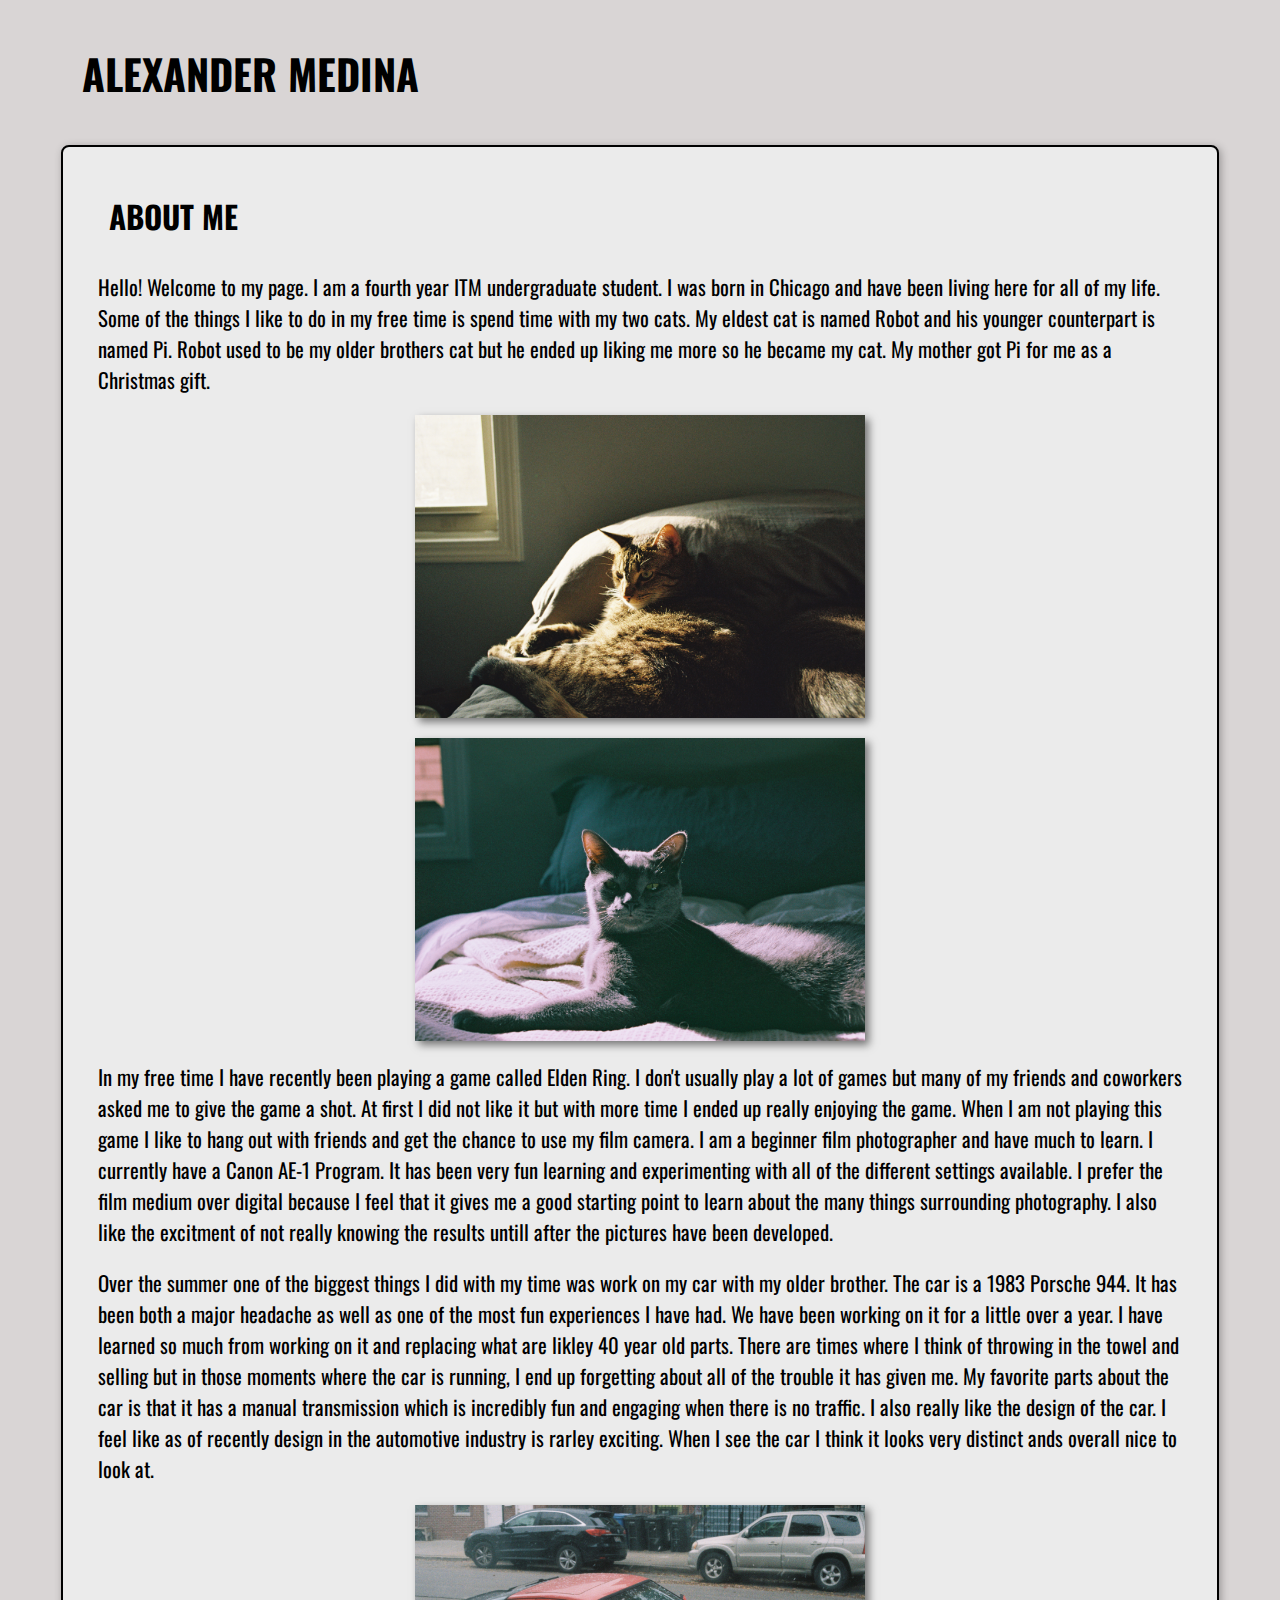
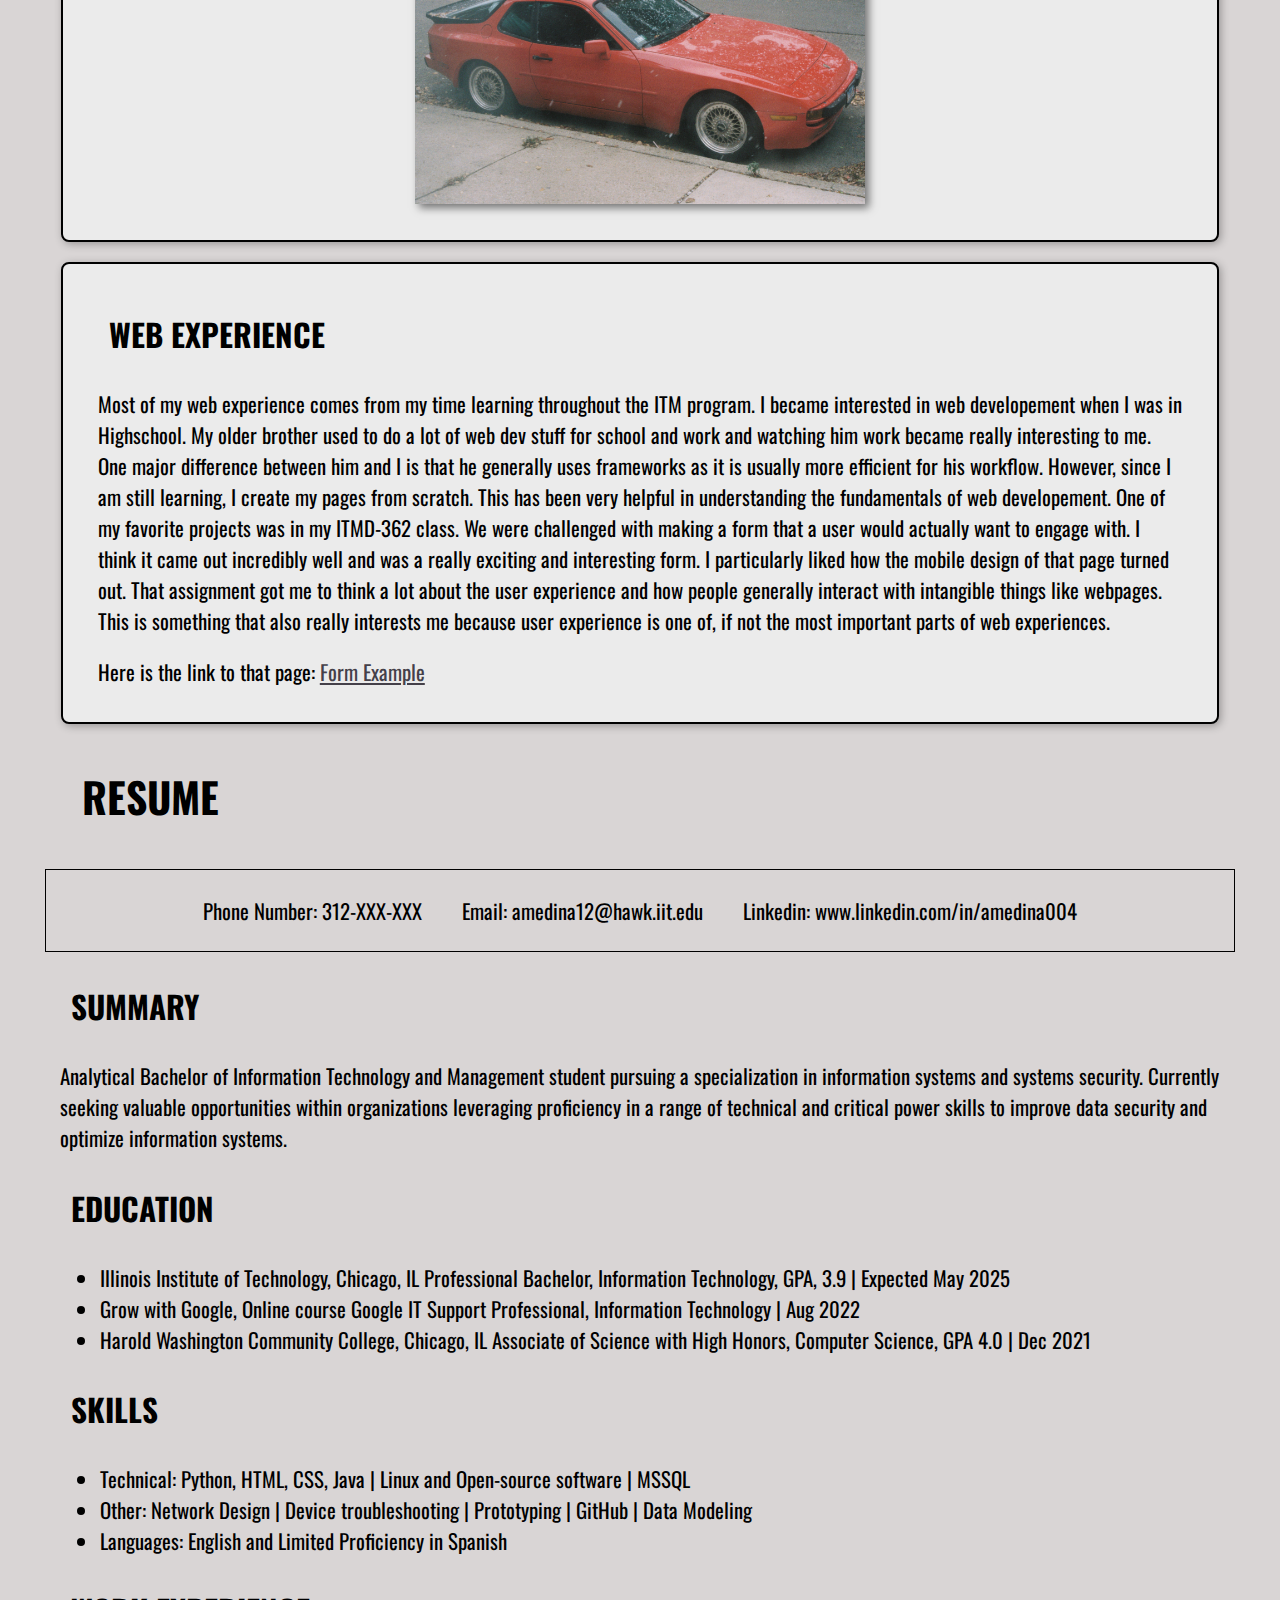
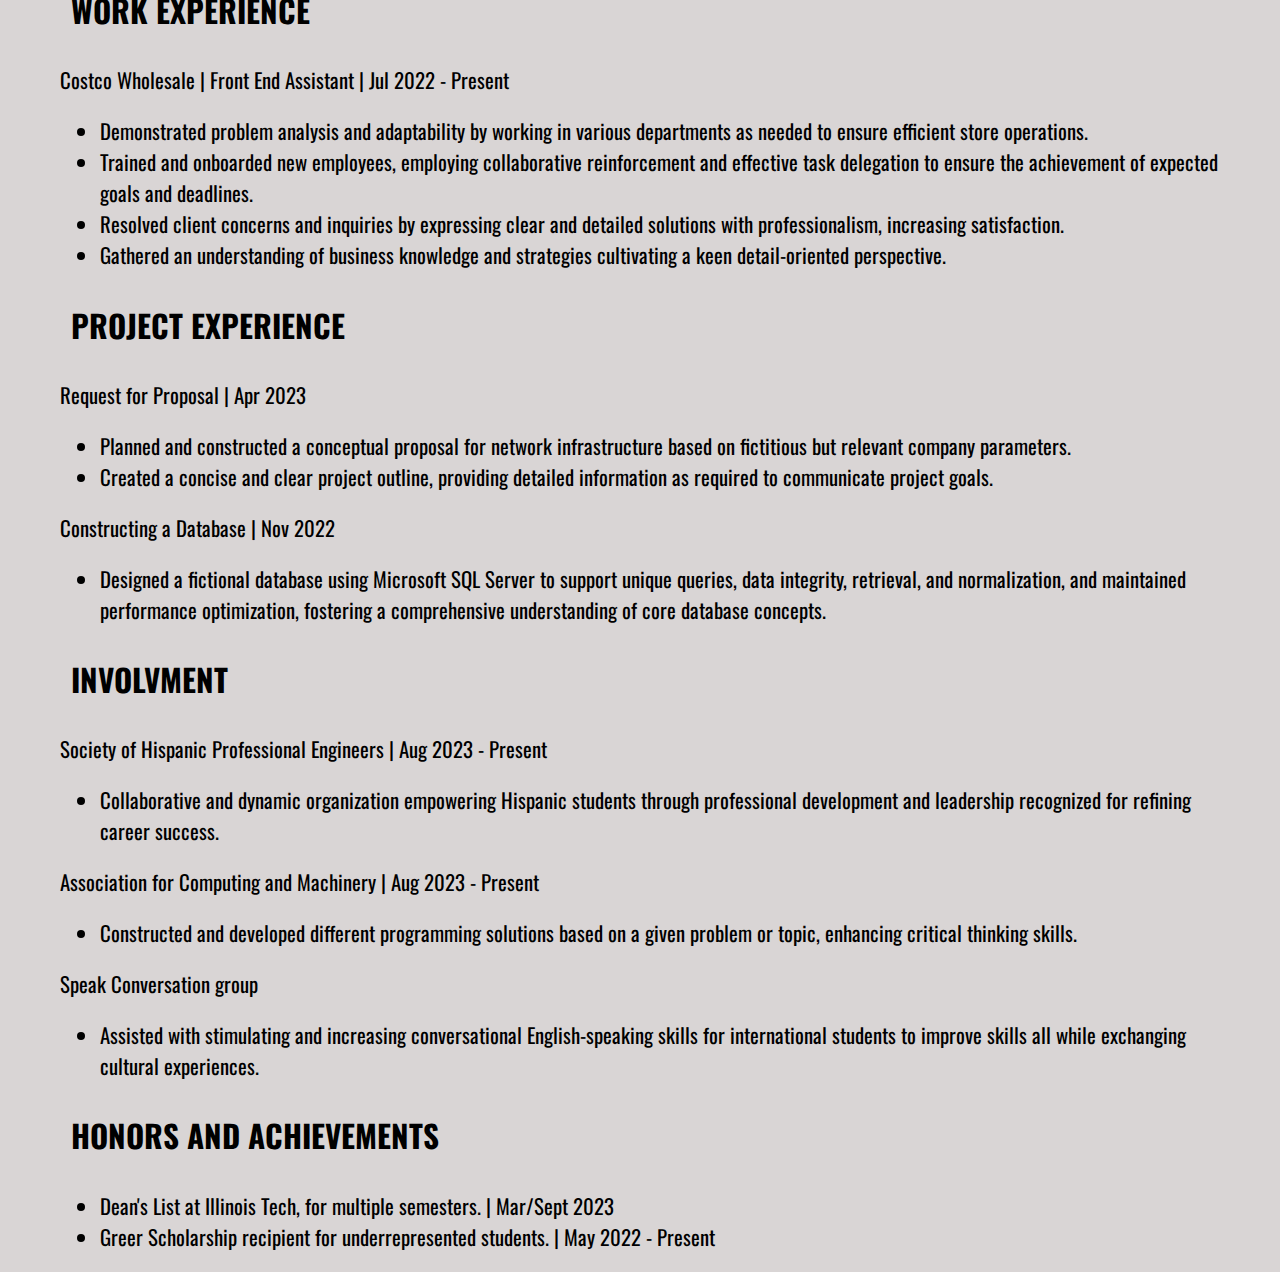
<file: index.html>
<!DOCTYPE html>
<html lang="en">
<head>
    <meta charset="UTF-8">
    <link rel="stylesheet" href="css/style.css">
    <link rel="preconnect" href="https://fonts.googleapis.com">
    <link rel="preconnect" href="https://fonts.gstatic.com" crossorigin>
    <link href="https://fonts.googleapis.com/css2?family=Oswald:wght@200..700&display=swap" rel="stylesheet">
    <meta name="viewport" content="width=device-width, initial-scale=1.0">
    <title>About Me</title>
</head>
<body>
  <h1>Alexander Medina</h1>
  <section id="aboutme">
    <h2>About Me</h2>
    <p>Hello! Welcome to my page. I am a fourth year ITM undergraduate student. I was born in Chicago and have been living here for all of my life. Some of the things I like to do in my free time is spend time with my two cats. My eldest cat is named Robot and his younger counterpart is named Pi. Robot used to be my older brothers cat but he ended up liking me more so he became my cat. My mother got Pi for me as a Christmas gift.</p>
    <img class="img" src="images/pi.jpg" alt="Photo of Pi">
    <img class="img" src="images/robot.jpg" alt="Photo of Robot">
    <p>In my free time I have recently been playing a game called Elden Ring. I don't usually play a lot of games but many of my friends and coworkers asked me to give the game a shot. At first I did not like it but with more time I ended up really enjoying the game. When I am not playing this game I like to hang out with friends and get the chance to use my film camera. I am a beginner film photographer and have much to learn. I currently have a Canon AE-1 Program. It has been very fun learning and experimenting with all of the different settings available. I prefer the film medium over digital because I feel that it gives me a good starting point to learn about the many things surrounding photography. I also like the excitment of not really knowing the results untill after the pictures have been developed.</p>
    <p>Over the summer one of the biggest things I did with my time was work on my car with my older brother. The car is a 1983 Porsche 944. It has been both a major headache as well as one of the most fun experiences I have had. We have been working on it for a little over a year. I have learned so much from working on it and replacing what are likley 40 year old parts. There are times where I think of throwing in the towel and selling but in those moments where the car is running, I end up forgetting about all of the trouble it has given me. My favorite parts about the car is that it has a manual transmission which is incredibly fun and engaging when there is no traffic. I also really like the design of the car. I feel like as of recently design in the automotive industry is rarley exciting. When I see the car I think it looks very distinct ands overall nice to look at.</p>
    <img class="img" src="images/944-1.jpg" alt="A photo 1983 944">
  </section>
  <section id="webexperience">
    <h2>Web Experience</h2>
    <p>Most of my web experience comes from my time learning throughout the ITM program. I became interested in web developement when I was in Highschool. My older brother used to do a lot of web dev stuff for school and work and watching him work became really interesting to me. One major difference between him and I is that he generally uses frameworks as it is usually more efficient for his workflow. However, since I am still learning, I create my pages from scratch. This has been very helpful in understanding the fundamentals of web developement. One of my favorite projects was in my ITMD-362 class. We were challenged with making a form that a user would actually want to engage with. I think it came out incredibly well and was a really exciting and interesting form. I particularly liked how the mobile design of that page turned out. That assignment got me to think a lot about the user experience and how people generally interact with intangible things like webpages. This is something that also really interests me because user experience is one of, if not the most important parts of web experiences.</p>
    <p>Here is the link to that page: <a id="link" href="https://amedina12organization.github.io/project1/">Form Example</a></p>
  </section>
  <h1>Resume</h1>
  <section id="contact">
    <p>Phone Number: 312-XXX-XXX</p>
    <p>Email: amedina12@hawk.iit.edu</p>
    <p>Linkedin: www.linkedin.com/in/amedina004</p>
  </section>
  <section>
    <h2>Summary</h2>
    <p>Analytical Bachelor of Information Technology and Management student pursuing a specialization in information systems and systems security. Currently seeking valuable opportunities within organizations leveraging proficiency in a range of technical and critical power skills to improve data security and optimize information systems.</p>
  </section>
  <section>
    <h2>Education</h2>
    <ul>
    <li>Illinois Institute of Technology, Chicago, IL Professional Bachelor, Information Technology, GPA, 3.9 &verbar; Expected May 2025</li>
    <li>Grow with Google, Online course Google IT Support Professional, Information Technology &verbar; Aug 2022</li>
    <li>Harold Washington Community College, Chicago, IL Associate of Science with High Honors, Computer Science, GPA 4.0 &verbar; Dec 2021</li>
    </ul>
  </section>
  <section>
    <h2>Skills</h2>
    <ul>
    <li>Technical: Python, HTML, CSS, Java &verbar; Linux and Open-source software &verbar; MSSQL</li>
    <li>Other: Network Design &verbar; Device troubleshooting &verbar; Prototyping &verbar; GitHub &verbar; Data Modeling</li>
    <li>Languages: English and Limited Proficiency in Spanish</li>
    </ul>
  </section>
  <section>
    <h2> Work Experience</h2>
    <p>Costco Wholesale &verbar; Front End Assistant &verbar; Jul 2022 - Present</p>
    <ul>
    <li>Demonstrated problem analysis and adaptability by working in various departments as needed to ensure efficient store operations.</li>
    <li>Trained and onboarded new employees, employing collaborative reinforcement and effective task delegation to ensure the achievement of expected goals and deadlines.</li>
    <li>Resolved client concerns and inquiries by expressing clear and detailed solutions with professionalism, increasing satisfaction.</li>
    <li>Gathered an understanding of business knowledge and strategies cultivating a keen detail-oriented perspective.</li>
    </ul>
  </section>
  <section>
    <h2>Project Experience</h2>
    <p>Request for Proposal &verbar; Apr 2023</p>
    <ul>
    <li>Planned and constructed a conceptual proposal for network infrastructure based on fictitious but relevant company parameters.</li>
    <li>Created a concise and clear project outline, providing detailed information as required to communicate project goals.</li>
    </ul>
    <p>Constructing a Database &verbar; Nov 2022</p>
    <ul>
    <li>Designed a fictional database using Microsoft SQL Server to support unique queries, data integrity, retrieval, and normalization, and maintained performance optimization, fostering a comprehensive understanding of core database concepts.</li>
    </ul>
  </section>
  <section>
    <h2>Involvment</h2>
    <p>Society of Hispanic Professional Engineers &verbar; Aug 2023 - Present</p>
    <ul>
    <li>Collaborative and dynamic organization empowering Hispanic students through professional development and leadership recognized for refining career success.</li>
    </ul>
    <p>Association for Computing and Machinery &verbar; Aug 2023 - Present</p>
    <ul>
    <li>Constructed and developed different programming solutions based on a given problem or topic, enhancing critical thinking skills.</li>
    </ul>
    <p>Speak Conversation group</p>
    <ul>
    <li>Assisted with stimulating and increasing conversational English-speaking skills for international students to improve skills all while exchanging cultural experiences.</li>
    </ul>
  </section>
  <section>
    <h2>Honors and Achievements</h2>
    <ul>
    <li>Dean's List at Illinois Tech, for multiple semesters. &verbar; Mar/Sept 2023</li>
    <li>Greer Scholarship recipient for underrepresented students. &verbar; May 2022 - Present</li>
    </ul>
  </section>  
</body>
</html>
</file>
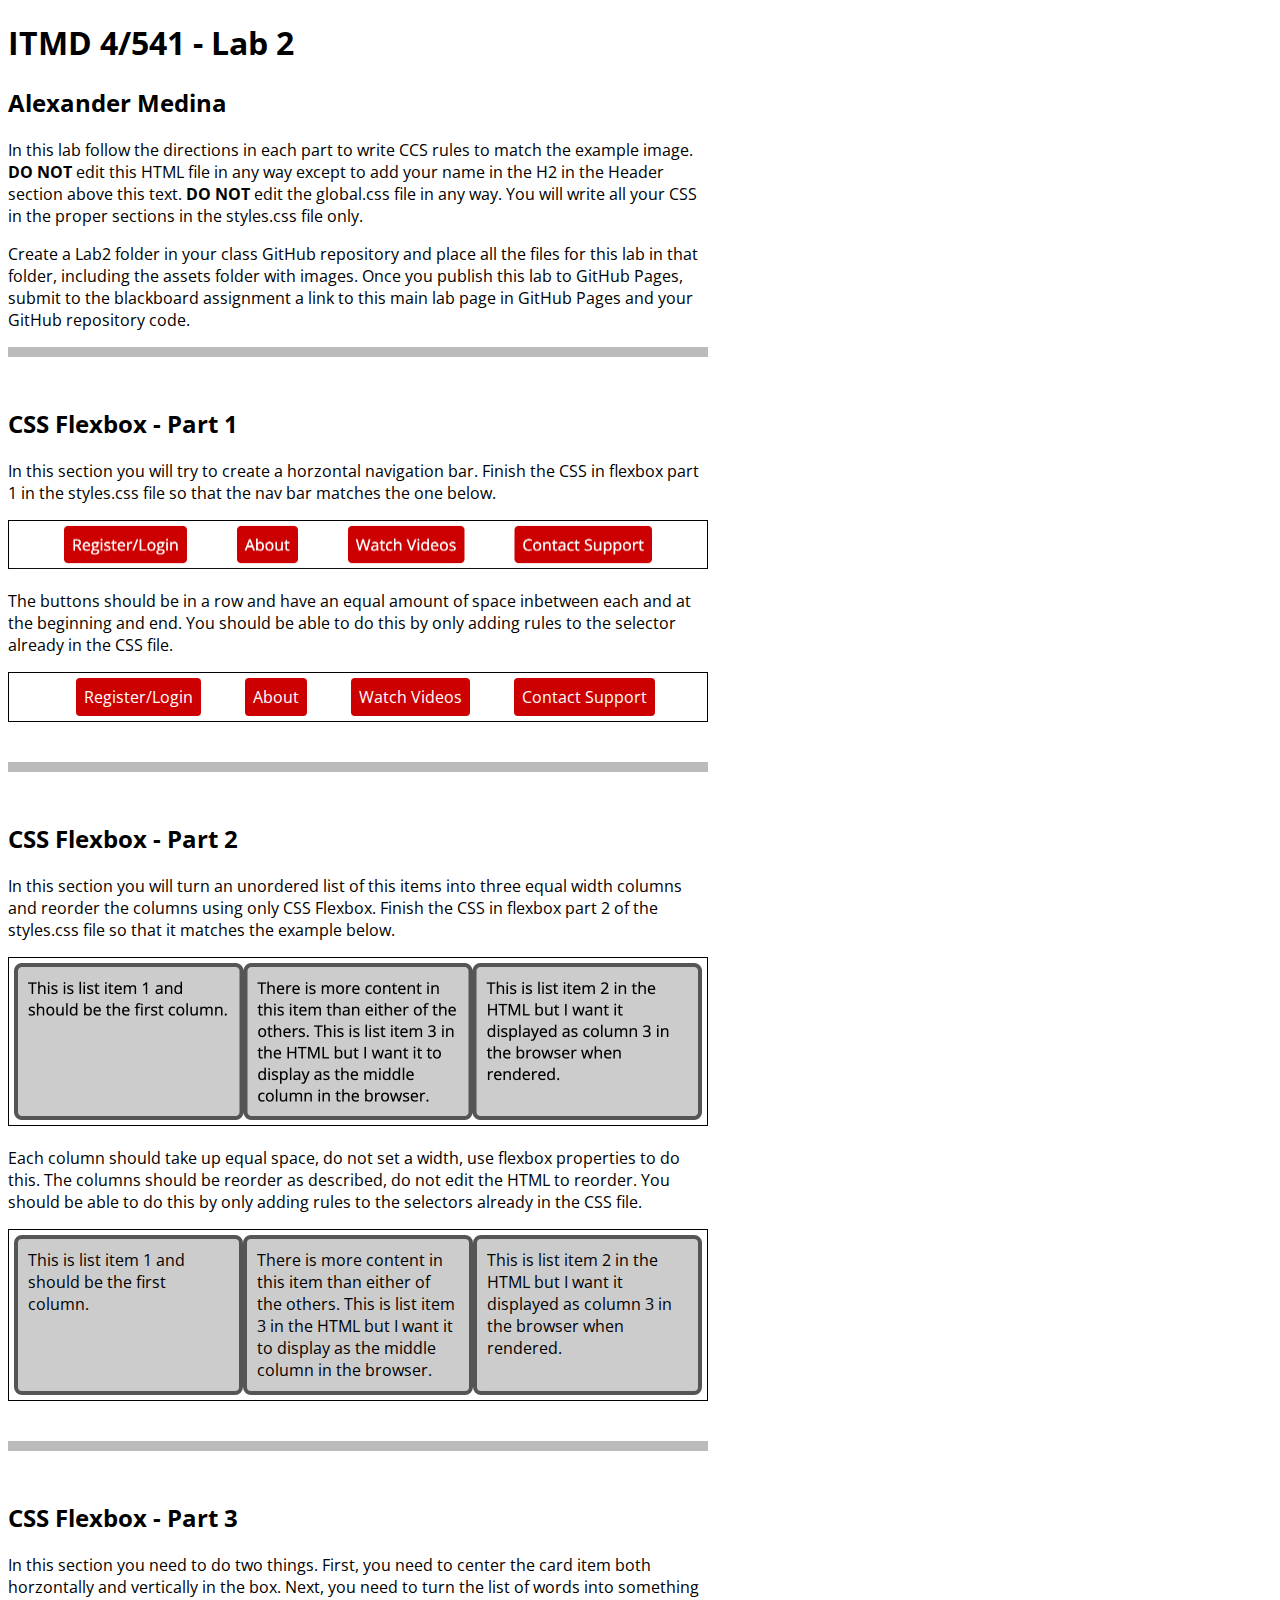
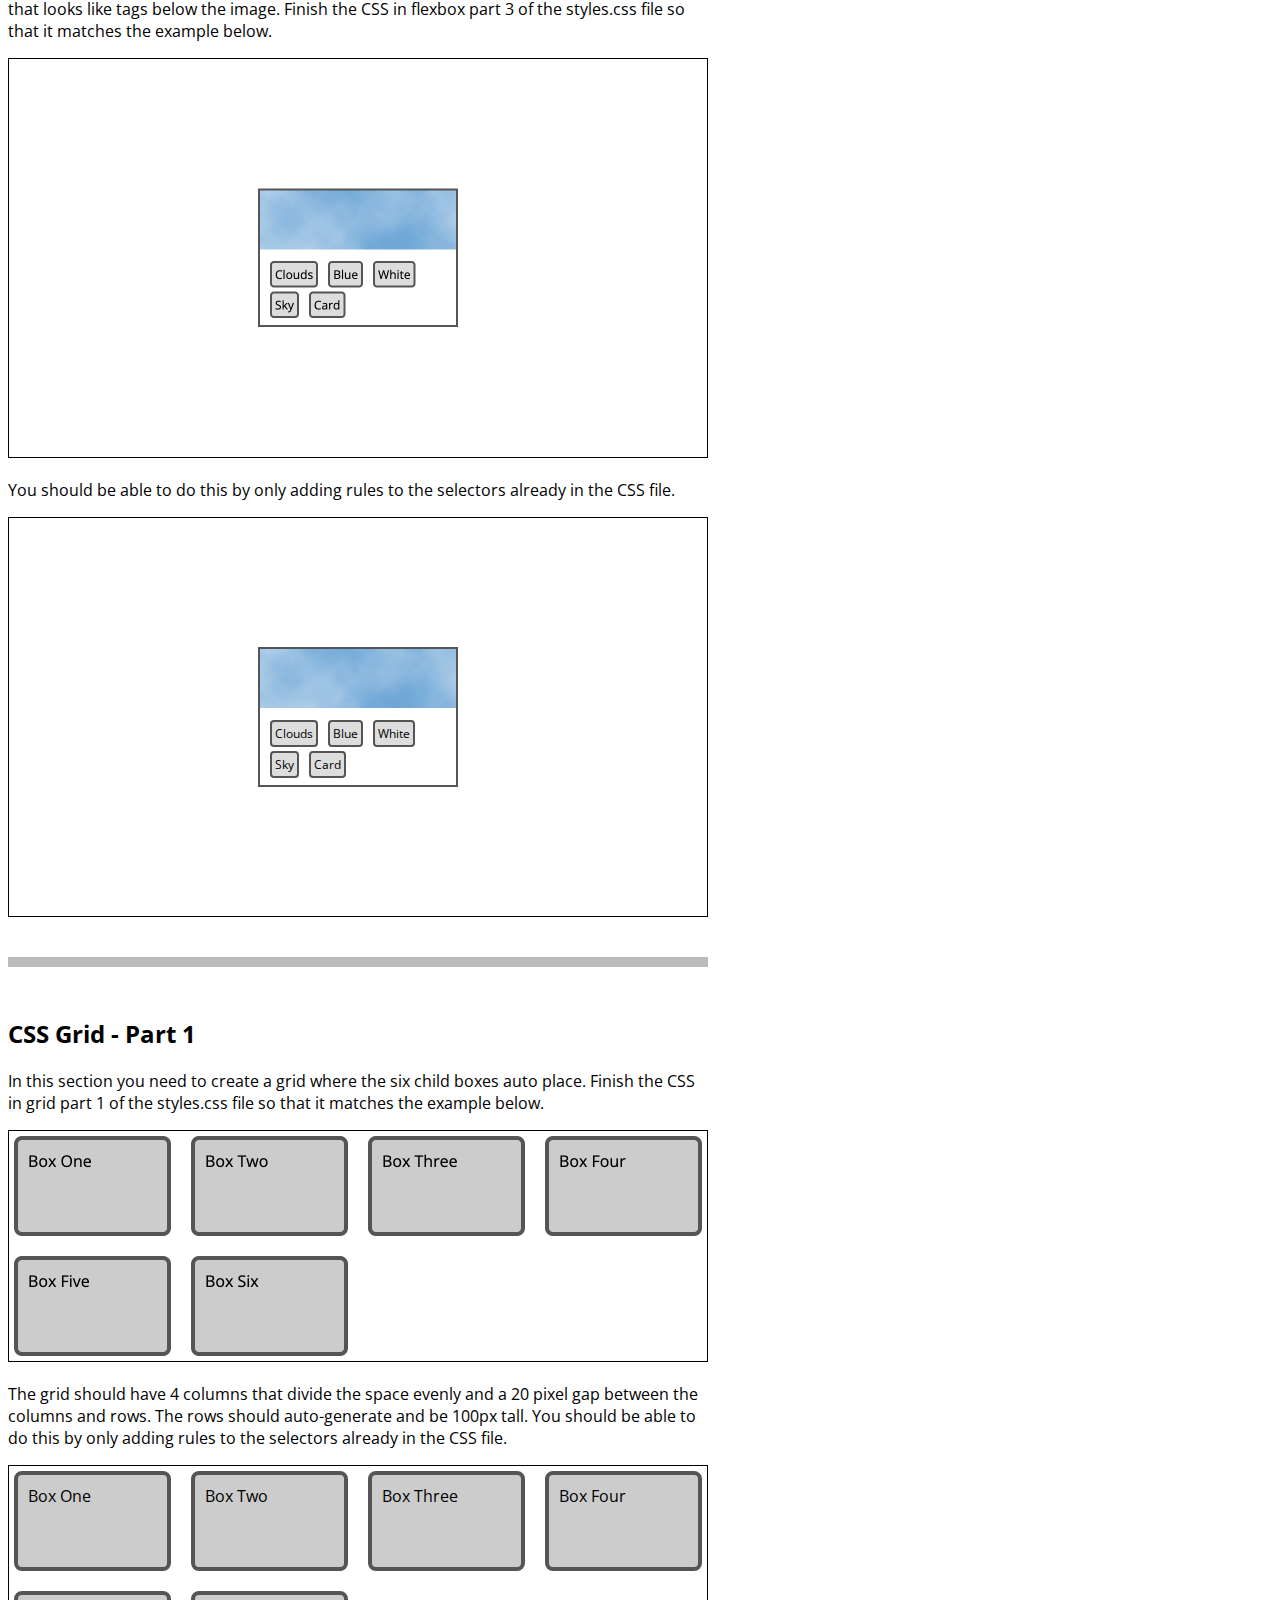
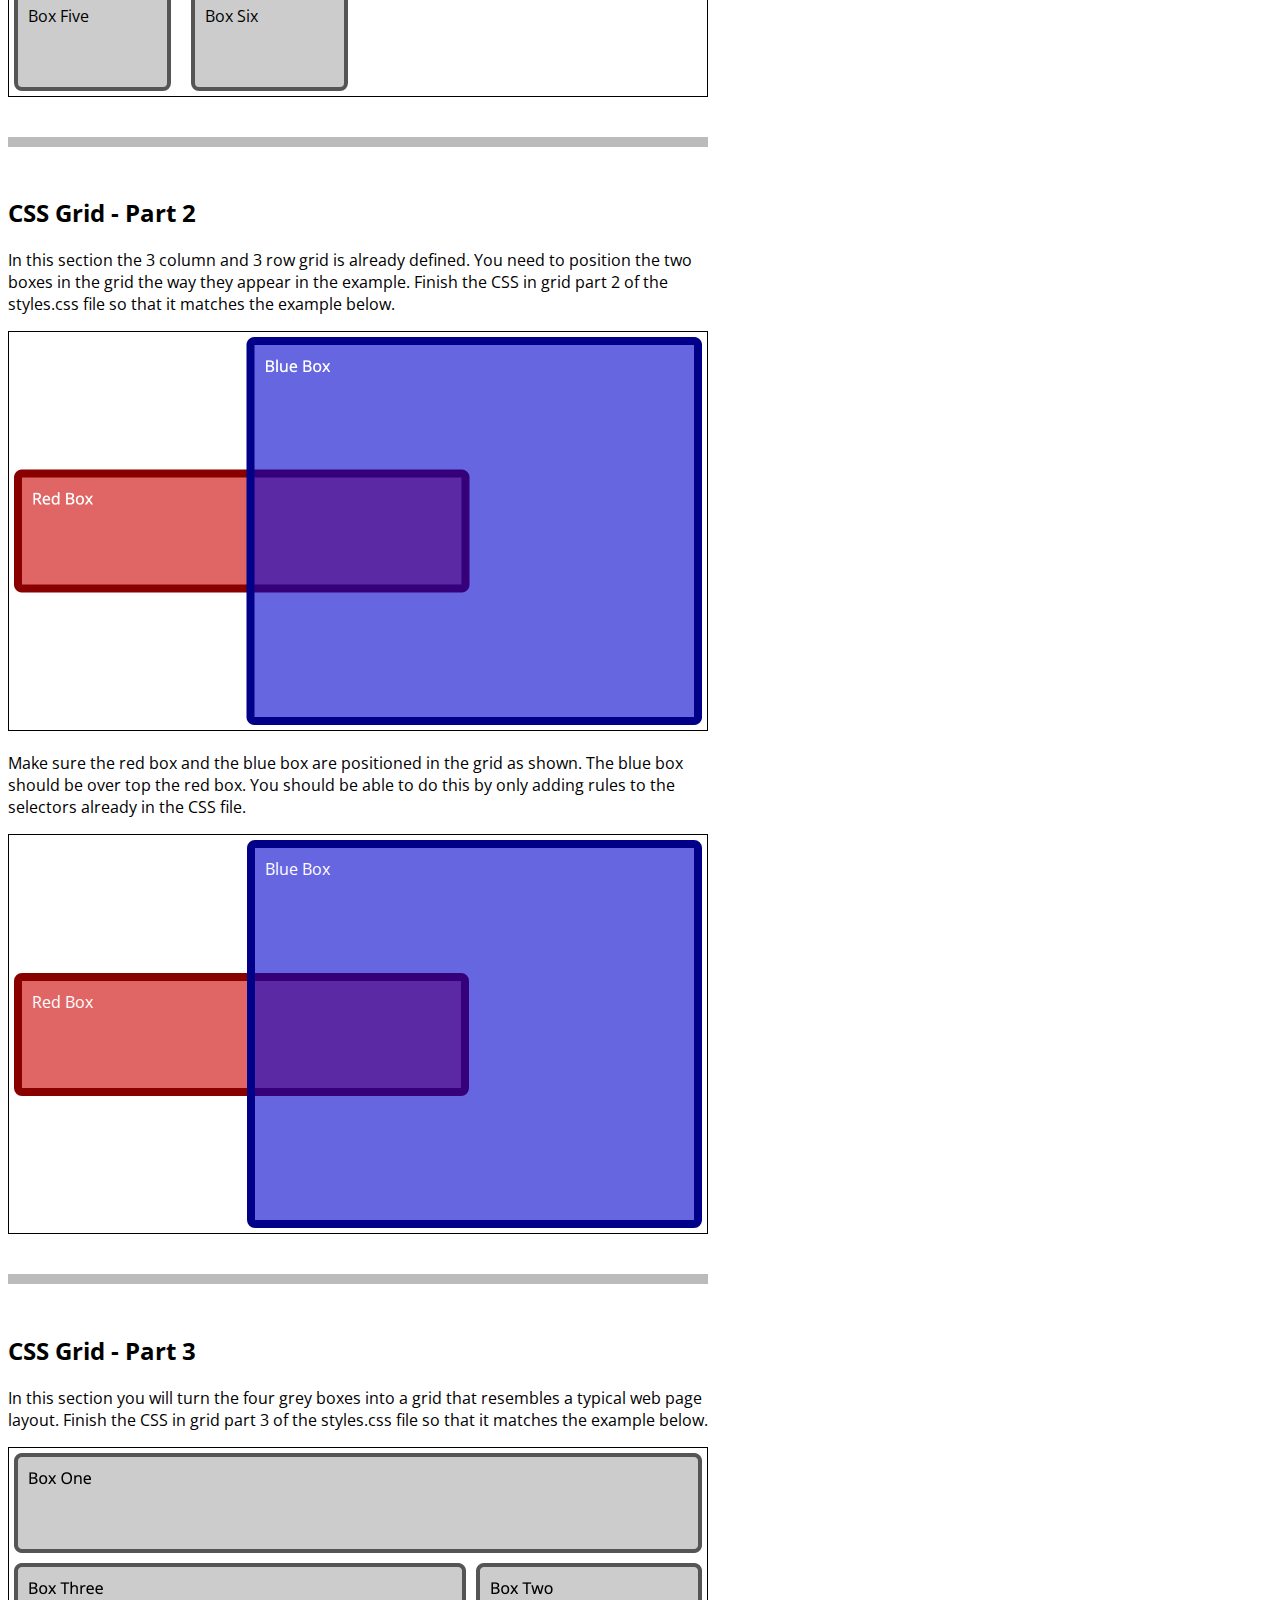
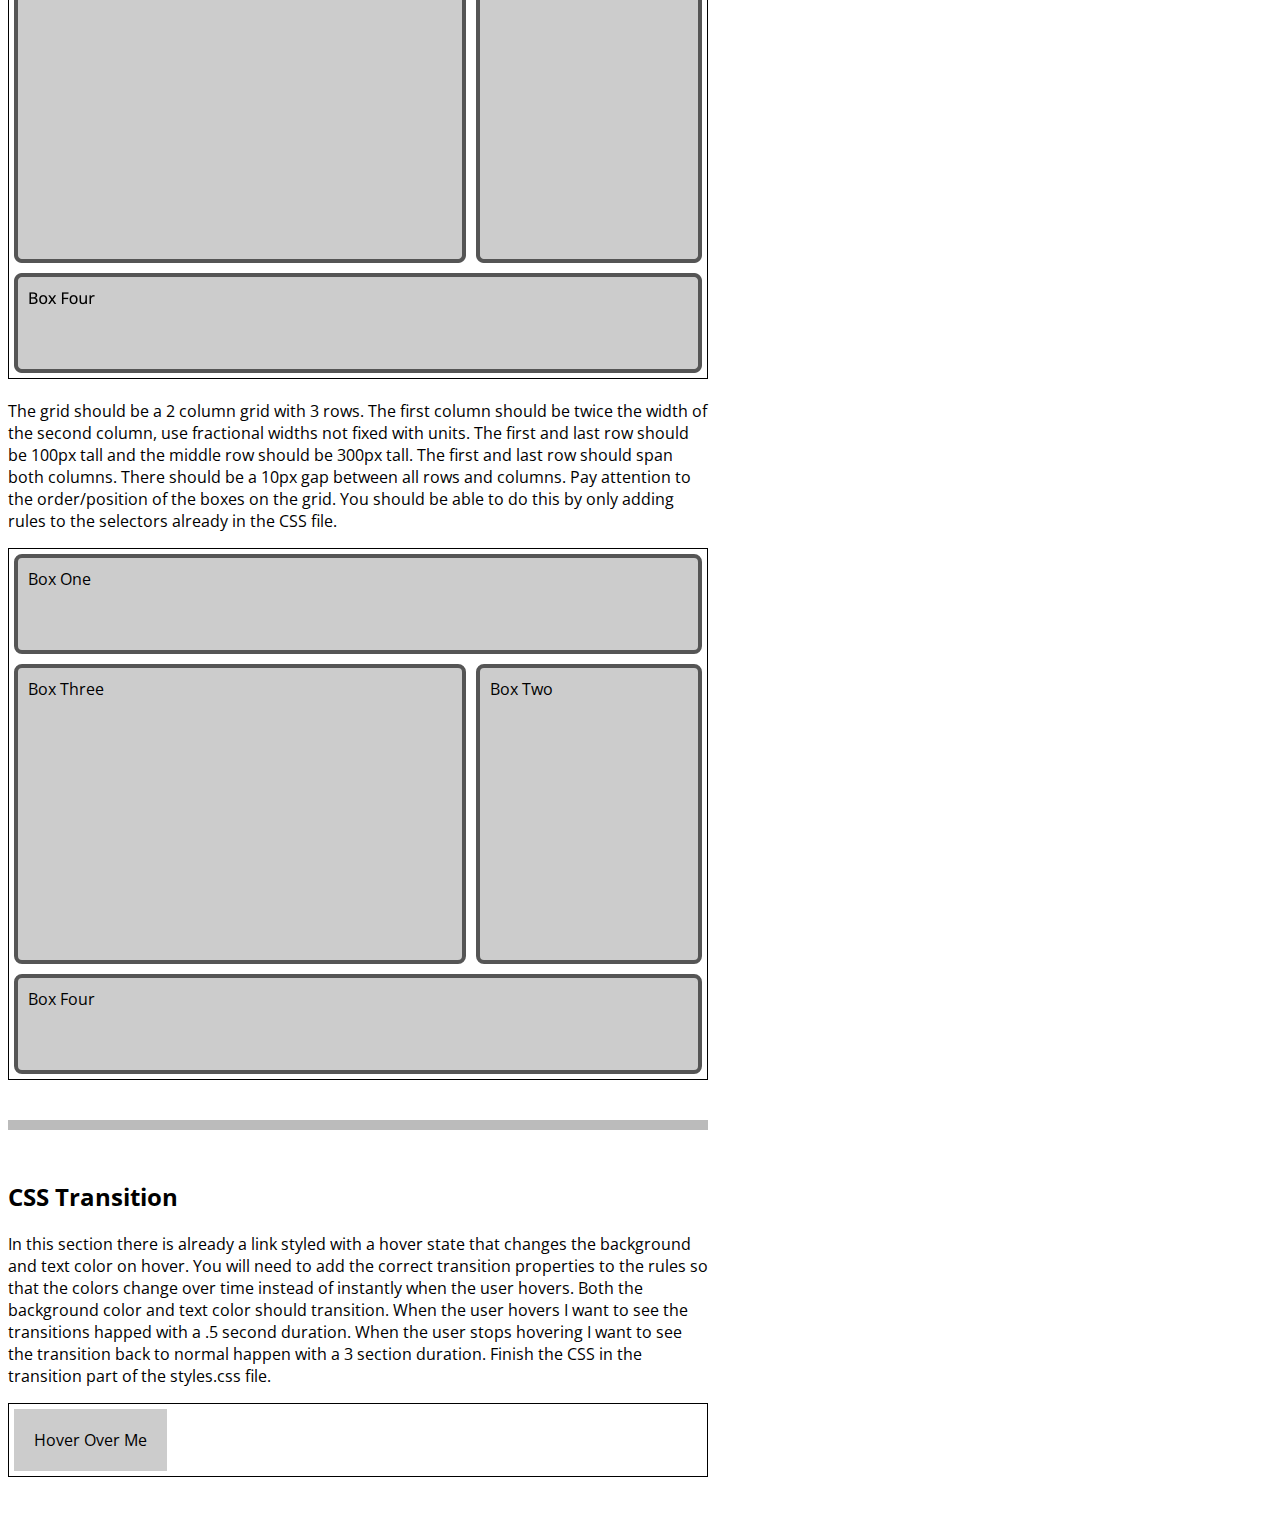
<file: Lab2/index.html>
<!DOCTYPE html>
<html lang="en">
<head>
  <meta charset="UTF-8">
  <meta http-equiv="X-UA-Compatible" content="IE=edge">
  <meta name="viewport" content="width=device-width, initial-scale=1.0">
  <title>ITMD 4/541 - Lab 2</title>
  <link rel="preconnect" href="https://fonts.googleapis.com">
  <link rel="preconnect" href="https://fonts.gstatic.com" crossorigin>
  <link href="https://fonts.googleapis.com/css2?family=Open+Sans:ital,wght@0,400;0,700;1,400&display=swap" rel="stylesheet">
  <link href="assets/global.css" rel="stylesheet">
  <link href="styles.css" rel="stylesheet">
</head>
<body>
  <header class="w700">
    <h1>ITMD 4/541 - Lab 2</h1>
    <h2>Alexander Medina</h2>
    <p>In this lab follow the directions in each part to write CCS rules to match the example image. <strong>DO NOT</strong> edit this HTML file in any way except to add your name in the H2 in the Header section above this text. <strong>DO NOT</strong> edit the global.css file in any way. You will write all your CSS in the proper sections in the styles.css file only.</p>
    <p>Create a Lab2 folder in your class GitHub repository and place all the files for this lab in that folder, including the assets folder with images. Once you publish this lab to GitHub Pages, submit to the blackboard assignment a link to this main lab page in GitHub Pages and your GitHub repository code.</p>
  </header>
  <section id="flex-section1" class="w700">
    <h2>CSS Flexbox - Part 1</h2>
    <p>In this section you will try to create a horzontal navigation bar. Finish the CSS in flexbox part 1 in the styles.css file so that the nav bar matches the one below.</p>
    <img src="assets/flex-p1.png" alt="flexbox part 1 example" width="700">
    <p>The buttons should be in a row and have an equal amount of space inbetween each and at the beginning and end. You should be able to do this by only adding rules to the selector already in the CSS file.</p>
    <div class="box">
      <nav>
        <ul>
          <li><a class="btn" href="#/register">Register/Login</a></li>
          <li><a class="btn" href="#/about">About</a></li>
          <li><a class="btn" href="#/videos">Watch Videos</a></li>
          <li><a class="btn" href="#/support">Contact Support</a></li>
        </ul>
      </nav>
    </div>
  </section>
  <section id="flex-section2" class="w700">
    <h2>CSS Flexbox - Part 2</h2>
    <p>In this section you will turn an unordered list of this items into three equal width columns and reorder the columns using only CSS Flexbox. Finish the CSS in flexbox part 2 of the styles.css file so that it matches the example below.</p>
    <img src="assets/flex-p2.png" alt="flexbox part 2 example" width="700">
    <p>Each column should take up equal space, do not set a width, use flexbox properties to do this. The columns should be reorder as described, do not edit the HTML to reorder. You should be able to do this by only adding rules to the selectors already in the CSS file.</p>
    <div class="box">
      <nav>
        <ul>
          <li class="greybox item1">This is list item 1 and should be the first column.</li>
          <li class="greybox item2">This is list item 2 in the HTML but I want it displayed as column 3 in the browser when rendered.</li>
          <li class="greybox item3">There is more content in this item than either of the others. This is list item 3 in the HTML but I want it to display as the middle column in the browser.</li>
        </ul>
      </nav>
    </div>
  </section>
  <section id="flex-section3" class="w700">
    <h2>CSS Flexbox - Part 3</h2>
    <p>In this section you need to do two things. First, you need to center the card item both horzontally and vertically in the box. Next, you need to turn the list of words into something that looks like tags below the image. Finish the CSS in flexbox part 3 of the styles.css file so that it matches the example below.</p>
    <img src="assets/flex-p3.png" alt="flexbox part 3 example" width="700">
    <p>You should be able to do this by only adding rules to the selectors already in the CSS file.</p>
    <div class="box h400">
      <div class="card">
        <img src="assets/clouds.jpg" alt="clouds" width="200">
        <div class="tags">
          <ul>
            <li>Clouds</li>
            <li>Blue</li>
            <li>White</li>
            <li>Sky</li>
            <li>Card</li>
          </ul>
        </div>
      </div>
    </div>
  </section>
  <section id="grid-section1" class="w700">
    <h2>CSS Grid - Part 1</h2>
    <p>In this section you need to create a grid where the six child boxes auto place. Finish the CSS in grid part 1 of the styles.css file so that it matches the example below.</p>
    <img src="assets/grid-p1.png" alt="grid part 1 example" width="700">
    <p>The grid should have 4 columns that divide the space evenly and a 20 pixel gap between the columns and rows. The rows should auto-generate and be 100px tall. You should be able to do this by only adding rules to the selectors already in the CSS file.</p>
    <div class="box">
      <div class="grid">
        <div class="greybox">Box One</div>
        <div class="greybox">Box Two</div>
        <div class="greybox">Box Three</div>
        <div class="greybox">Box Four</div>
        <div class="greybox">Box Five</div>
        <div class="greybox">Box Six</div>
      </div>
    </div>
    </div>
  </section>
  <section id="grid-section2" class="w700">
    <h2>CSS Grid - Part 2</h2>
    <p>In this section the 3 column and 3 row grid is already defined. You need to position the two boxes in the grid the way they appear in the example. Finish the CSS in grid part 2 of the styles.css file so that it matches the example below.</p>
    <img src="assets/grid-p2.png" alt="grid part 2 example" width="700">
    <p>Make sure the red box and the blue box are positioned in the grid as shown. The blue box should be over top the red box. You should be able to do this by only adding rules to the selectors already in the CSS file.</p>
    <div class="box h400">
      <div class="grid">
        <div class="gridboxblue">Blue Box</div>
        <div class="gridboxred">Red Box</div>
      </div>
    </div>
    </div>
  </section>
  <section id="grid-section3" class="w700">
    <h2>CSS Grid - Part 3</h2>
    <p>In this section you will turn the four grey boxes into a grid that resembles a typical web page layout. Finish the CSS in grid part 3 of the styles.css file so that it matches the example below.</p>
    <img src="assets/grid-p3.png" alt="grid part 3 example" width="700">
    <p>The grid should be a 2 column grid with 3 rows. The first column should be twice the width of the second column, use fractional widths not fixed with units. The first and last row should be 100px tall and the middle row should be 300px tall. The first and last row should span both columns. There should be a 10px gap between all rows and columns. Pay attention to the order/position of the boxes on the grid. You should be able to do this by only adding rules to the selectors already in the CSS file.</p>
    <div class="box">
      <div class="grid">
        <div class="greybox box1">Box One</div>
        <div class="greybox box2">Box Two</div>
        <div class="greybox box3">Box Three</div>
        <div class="greybox box4">Box Four</div>
      </div>
    </div>
    </div>
  </section>
  <section id="transition-section" class="w700">
    <h2>CSS Transition</h2>
    <p>In this section there is already a link styled with a hover state that changes the background and text color on hover. You will need to add the correct transition properties to the rules so that the colors change over time instead of instantly when the user hovers. Both the background color and text color should transition. When the user hovers I want to see the transitions happed with a .5 second duration. When the user stops hovering I want to see the transition back to normal happen with a 3 section duration. Finish the CSS in the transition part of the styles.css file.</p>
    <div class="box">
      <a href="#">Hover Over Me</a>
    </div>
    </div>
  </section>
</body>
</html>
</file>
<file: css/style.css>
body {
    background-color: rgb(217, 213, 213);
    font-family: "Oswald" , sans-serif;
    margin: auto;
    max-width: 1200px;
    font-size: 1.3em;
}
h1, h2 {
    text-align: left;
    text-transform: uppercase;
    margin: 1em
}

#contact p{
    text-align: center;
    display: inline-block; 
    margin: 20px; 
}

#contact {
    border: 1px solid black;
    display: flex;
    justify-content: center;
    padding: 5px;
    align-items: center;
    margin: 5px;
}
#contact:hover{
    background-color: rgb(235, 235, 235);
    transition:  0.6s ease;
}
h2:hover{
    font-size: 2em;
    transition:  0.6s ease;
    
}
p,ul {
    margin: 20px
}
#aboutme, #webexperience {
    border: 2px solid #000;
    padding: 15px;
    margin: 1em;
    border-radius: 8px;
    box-shadow: 2px 2px 8px rgba(0, 0, 0, 0.3);
    background-color: rgb(235, 235, 235);
}

.img {
    box-shadow: 4px 4px 8px rgba(0, 0, 0, 0.5);
    width: 450px;               
    height: auto;              
    display: flex;               
    justify-content: center;     
    gap: 1em;                    
    margin: 1em auto;
}

#link {
    color: #444049; 
}

#link:visited {
    color: #beaa60; 
}
</file>
<file: Lab2/assets/global.css>
/* Global CSS - Do Not Edit */

* {
  box-sizing: border-box;
  font-family: 'Open Sans', sans-serif;
}

section {
  padding: 30px 0 40px;
  border-top: 10px solid #bbb;
}

.btn {
  background-color: #cc0000;
  padding: 8px;
  color: #fff;
  display: inline-block;
  text-decoration: none;
  border-radius: 4px;
  font-size: 1rem;
}

.box {
  border: 1px solid #000;
  padding: 5px;
}

img {
  max-width: 100%;
}

.w700 {
  width: 700px;
}

.h500 {
  height: 500px;
}

.h400 {
  height: 400px;
}

.greybox {
  background-color: #ccc;
  color: #000;
  padding: 10px;
  border: 4px solid #555;
  border-radius: 8px;
}

.gridboxblue {
  background-color:rgba(0,0,204,.6);
  color: #fff;
  padding: 10px;
  border: 8px solid #000088;
  border-radius: 8px;
}

.gridboxred {
  background-color: rgba(204,0,0,.6);
  color: #fff;
  padding: 10px;
  border: 8px solid #880000;
  border-radius: 8px;
}

.card {
  width: 200px;
  border: 2px solid #555;
}

.tags {
  padding: 5px;
}

.tags li {
  background-color: #ddd;
  color: #000;
  padding: 3px;
  border: 2px solid #555;
  border-radius: 4px;
  font-size: .75rem;
  margin: 2px 5px;
}

#grid-section2 .grid {
	display: grid;
	grid-template-columns: 1fr 1fr 1fr;
	grid-template-rows: 1fr 1fr 1fr;
	grid-gap: 10px;
  height: 100%;
}
</file>
<file: Lab2/styles.css>
/* Flexbox Part 1 */

#flex-section1 ul {
	display: flex;
	align-items: center;	
	justify-content: space-around;
	list-style: none;
	margin: 0;
	margin-right: 25px;
}

/* end Flexbox Part 1 */


/* Flexbox Part 2 */

#flex-section2 ul {
	list-style: none;
	display: flex;
	margin: 0%;
	padding: 0%;
}

#flex-section2 li {
	flex: 1;
}

#flex-section2 .item1 {
	order: 1;
}

#flex-section2 .item2 {
	order: 3;
}

#flex-section2 .item3 {
	order: 2;
}

/* end Flexbox Part 2 */


/* Flexbox Part 3 */

#flex-section3 .box {
  display: flex;
  justify-content: center;
  align-items: center;
}

#flex-section3 .tags ul {
	display: flex;
	flex-wrap: wrap;
	list-style: none;
	margin: 0;
	padding: 0;
}

/* end Flexbox Part 3 */


/* Grid Part 1 */

#grid-section1 .grid {
	display: grid;
	grid-template-columns:  repeat(4, 1fr);
    grid-template-rows: 100px 100px;
    gap: 20px;

}

/* end Grid Part 1 */


/* Grid Part 2 */

#grid-section2 .gridboxblue {
	grid-row: 1 / 4;
	grid-column: 2 / -1;
	z-index: 2;
}

#grid-section2 .gridboxred {
	grid-row: 2 / 2;
	grid-column: 1 / 3;
	z-index: 1;
}

/* end Grid Part 2 */


/* Grid Part 3 */

#grid-section3 .grid {
	display: grid;
	grid-template-columns: 2fr 1fr;
    grid-template-rows: 100px 300px 100px;
	gap: 10px;
}

#grid-section3 .box1 {
	grid-row: 1 / 2;
	grid-column: 1 / -1;
}

#grid-section3 .box2 {
	grid-row: 2 / 3;
	grid-column: 2;
}

#grid-section3 .box3 {
	grid-row: 2 / 3;
	grid-column: 1;
}

#grid-section3 .box4 {
	grid-row: 3 / 4;
	grid-column: 1 / -1;
}

/* end Grid Part 3 */


/* Transition Part */

#transition-section .box a {
	display: inline-block;
	background-color: #ccc;
	color: #000;
	padding: 20px;
	text-decoration: none;
	transition: background-color 3s, color 3s;
}

#transition-section .box a:hover {
	background-color: #cc0000;
	color: #fff;
	transition-duration: 0.5s;
}

/* end Transition Part */
</file>
